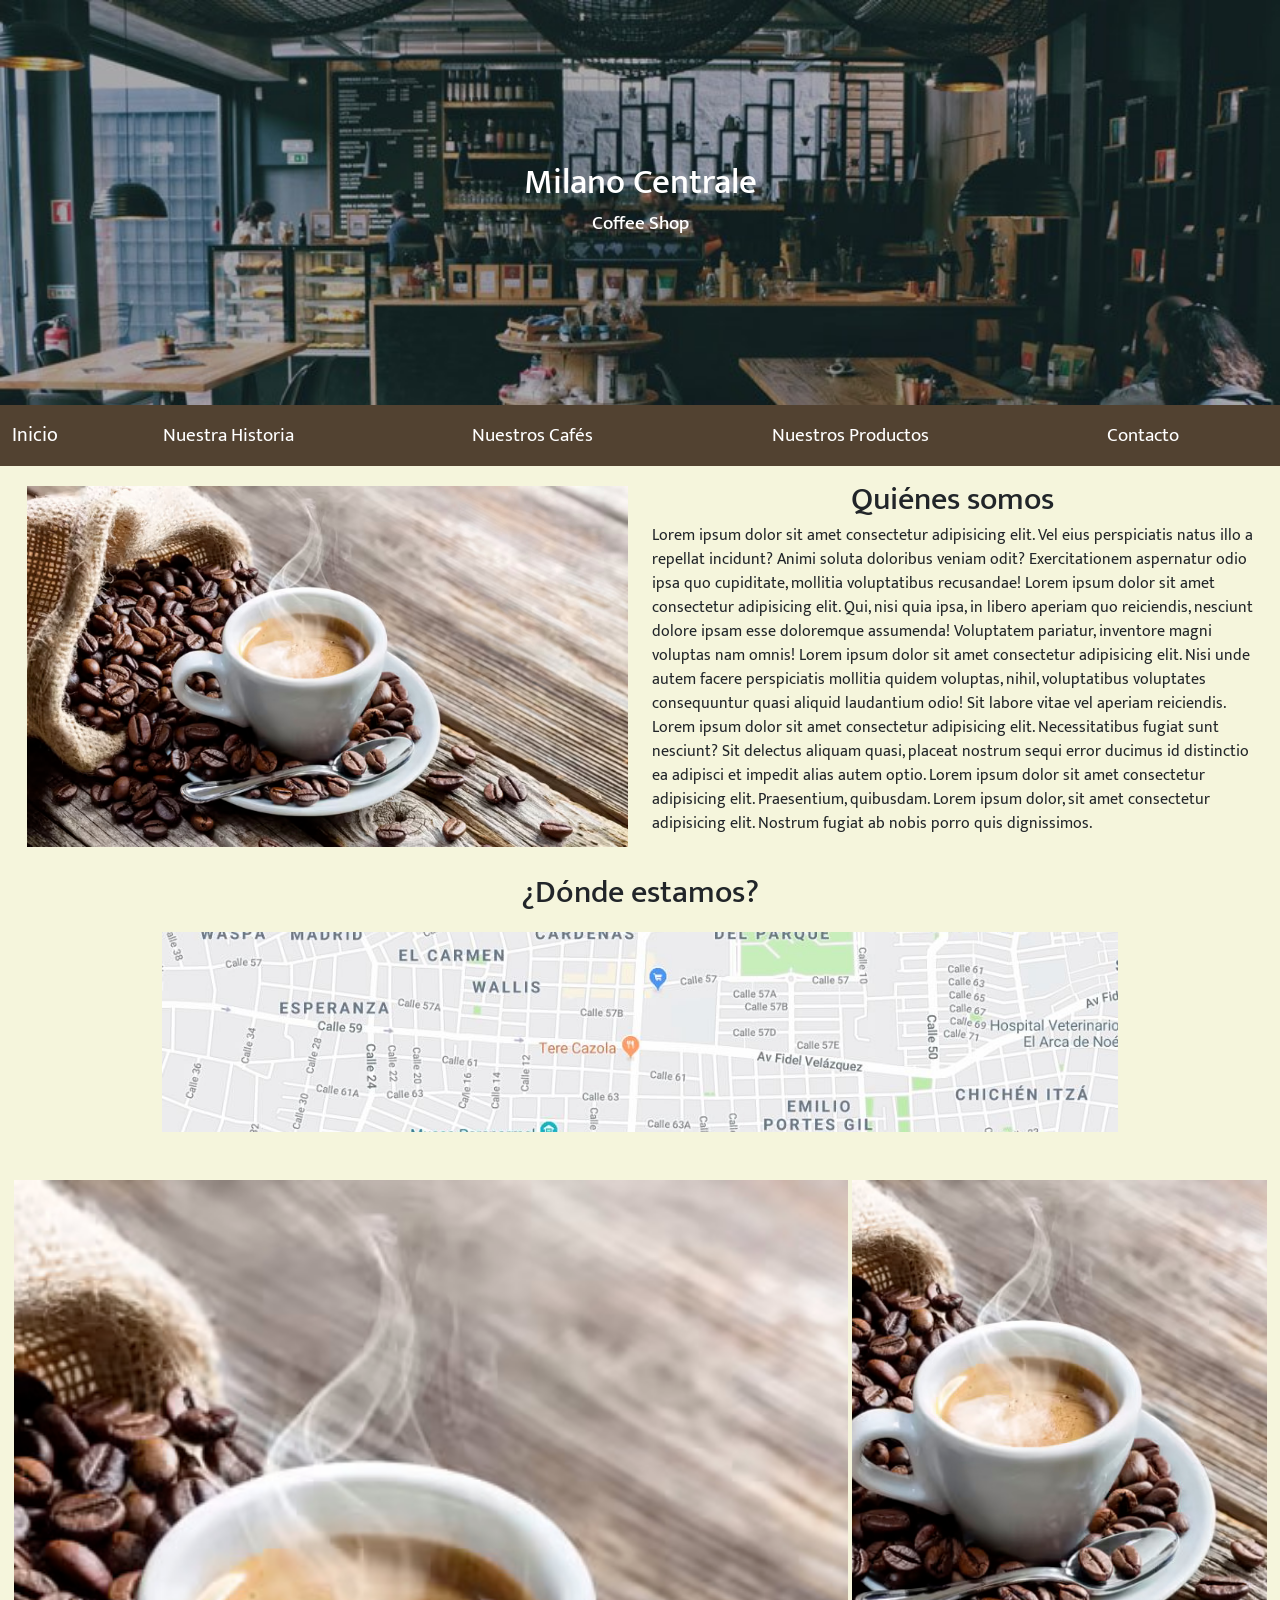
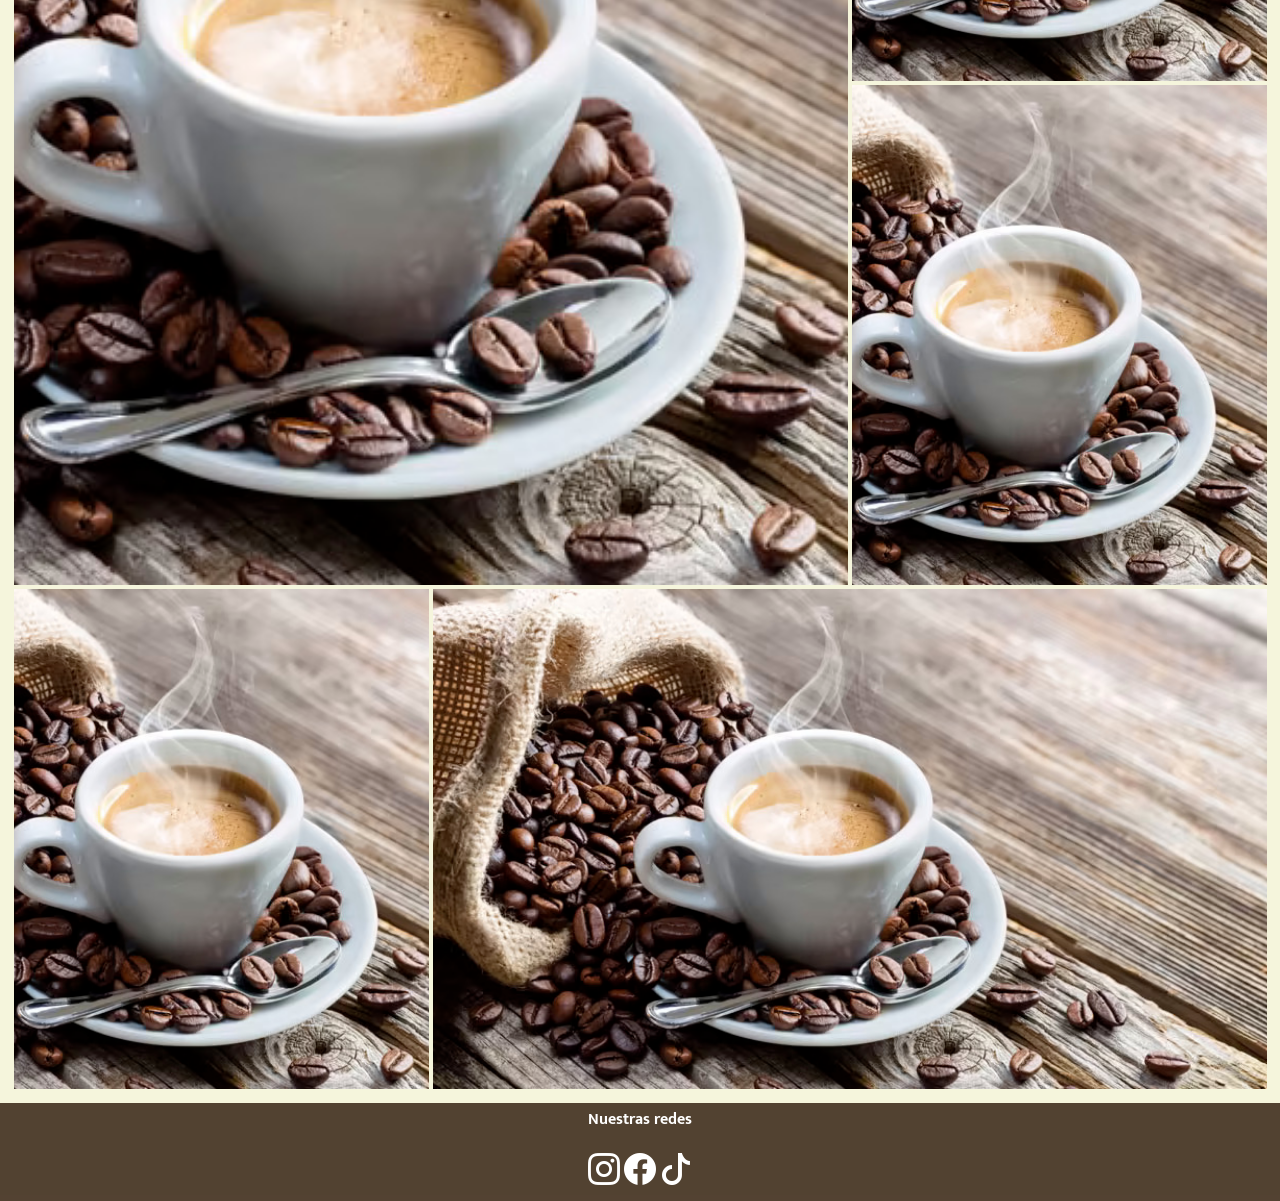
<file: index.html>
<!DOCTYPE html>
<html lang="es">
<head>
    <meta charset="UTF-8">
    <meta http-equiv="X-UA-Compatible" content="IE=edge">
    <meta name="viewport" content="width=device-width, initial-scale=1.0">

    <link rel="stylesheet" href="./css/bootstrap.min.css">

    <link rel="stylesheet" href="https://cdn.jsdelivr.net/npm/bootstrap-icons@1.8.3/font/bootstrap-icons.css">
    <link rel="preconnect" href="https://fonts.googleapis.com">
    <link rel="preconnect" href="https://fonts.gstatic.com" crossorigin>
    <link href="https://fonts.googleapis.com/css2?family=Mukta:wght@200;400;700&display=swap" rel="stylesheet">

    <link rel="stylesheet" href="./css/styles.css">

    <title>Milano Centrale</title>
</head>

<body>

    <header>

        <section class="container-fluid header-titulos">
            <h1>Milano Centrale</h1>
            <h2>Coffee Shop</h2>
        </section>

        </nav>

        <nav class="navbar navbar-expand-lg navbar-dark">

            <div class="container-fluid">

                <a class="navbar-brand" href="#">Inicio</a>
                <button class="navbar-toggler" type="button" data-bs-toggle="collapse" data-bs-target="#navbarTogglerDemo02" aria-controls="navbarTogglerDemo02" aria-expanded="false" aria-label="Toggle navigation">
                <span class="navbar-toggler-icon"></span>
                </button>
            
                <div class="collapse navbar-collapse" id="navbarTogglerDemo02">

                    <ul class="navbar-nav me-auto mb-2 mb-lg-0 col justify-content-around">

                        <li class="nav-item">
                            <a class="nav-link active" aria-current="page" href="./pages/nuestrahistoria.html">Nuestra Historia</a>
                        </li>

                        <li class="nav-item">
                            <a class="nav-link active" aria-current="page" href="./pages/nuestroscafes.html">Nuestros Cafés</a>
                        </li>

                        <li class="nav-item">
                            <a class="nav-link active" aria-current="page" href="./pages/nuestrosproductos.html">Nuestros Productos</a>
                        </li>

                        <li class="nav-item">
                            <a class="nav-link active" aria-current="page" href="./pages/contacto.html">Contacto</a>
                        </li>

                    </ul>

                </div>
            </div>
        </nav>

    </header>

    <main>
        
        <section class="container-fluid">

            <article class="row quienes-somos">

                <div class="col">
                    <img src="./imagenes/café-random.jpg" alt="café-random" class="">
                </div>

                <div class="quienes-somos-texto col">
                    <h2>Quiénes somos</h2>
                    <p>Lorem ipsum dolor sit amet consectetur adipisicing elit. Vel eius perspiciatis natus illo a repellat incidunt? Animi soluta doloribus veniam odit? Exercitationem aspernatur odio ipsa quo cupiditate, mollitia voluptatibus recusandae! Lorem ipsum dolor sit amet consectetur adipisicing elit. Qui, nisi quia ipsa, in libero aperiam quo reiciendis, nesciunt dolore ipsam esse doloremque assumenda! Voluptatem pariatur, inventore magni voluptas nam omnis! Lorem ipsum dolor sit amet consectetur adipisicing elit. Nisi unde autem facere perspiciatis mollitia quidem voluptas, nihil, voluptatibus voluptates consequuntur quasi aliquid laudantium odio! Sit labore vitae vel aperiam reiciendis. Lorem ipsum dolor sit amet consectetur adipisicing elit. Necessitatibus fugiat sunt nesciunt? Sit delectus aliquam quasi, placeat nostrum sequi error ducimus id distinctio ea adipisci et impedit alias autem optio. Lorem ipsum dolor sit amet consectetur adipisicing elit. Praesentium, quibusdam. Lorem ipsum dolor, sit amet consectetur adipisicing elit. Nostrum fugiat ab nobis porro quis dignissimos.</p>
                </div>
            </article>

        </section>

        <section class="donde-estamos">

            <article class="justify-content-center">

                <div class="container-fluid">
                    <h2>¿Dónde estamos?</h2>
                </div>

                <div class="container-fluid donde-estamos-mapa">
                    <a href="https://www.google.com/maps/place/Milano+Centrale+Specialty+Coffee/@-34.1747232,-58.9501769,17z/data=!4m5!3m4!1s0x95bb733f898711e5:0xee71938875280c50!8m2!3d-34.1747314!4d-58.9478635" target="_blank"><img src="imagenes/google-maps.jpg" alt="Google maps"></a>
                </div>

            </article>

        </section>


        <section class="contenedor-galeria">

            <article class="grilla">

                <img src="./imagenes/café-random.jpg" alt="" class="grilla-img1">
                <img src="./imagenes/café-random.jpg" alt="" class="grilla-img2">
                <img src="./imagenes/café-random.jpg" alt="" class="grilla-img3">
                <img src="./imagenes/café-random.jpg" alt="" class="grilla-img4">
                <img src="./imagenes/café-random.jpg" alt="" class="grilla-img5">

            </article>


        </section>

    </main>

    <footer class="footer">

        <div class="footer-redes">
        <p>Nuestras redes</p>
        <a href="https://www.instagram.com/milanocentrale.oficial/" target="_blank"><i class="bi-instagram"></i></a>
        <a href="https://www.instagram.com/milanocentrale.oficial/" target="_blank"><i class="bi-facebook"></i></a>
        <a href="https://www.instagram.com/milanocentrale.oficial/" target="_blank"><i class="bi-tiktok"></i></a>
        </div>

    </footer>

<link rel="stylesheet" href="./js/bootstrap.js">
</body>

</html>
</file>
<file: css/styles.css>
/* font-family: 'Mukta', sans-serif; */

*{
    font-family: 'Mukta', sans-serif;
}

/* ================ index.html =============== */

/* ----- Header ----- */

.header-titulos {
    display: flex;
    flex-direction: column;
    justify-content: center;

    text-align: center;

    color: white;

    padding: 20px;
    height: 45vh;

    background-image: url(../imagenes/fondo-header.jpg);
    background-size: cover;
}

.header-titulos h1 {
    font-size: 2.2rem;
}

.header-titulos h2 {
    font-size: 1.2rem;
}

/* ----- Nav ----- */

nav {
    font-size: 1.2rem;
    background-color: #2e1a06d2;
}

/* ----- Quiénes somos ----- */

.quienes-somos {
    padding: 15px;
    background-color: beige;

    align-items: center;
}

.quienes-somos-texto h2{
    text-align: center;
    height: 35px;
}

.quienes-somos img {
    width: 100%;
}

@media (max-width: 992px) {
    .quienes-somos {
        display: inline-flex;
        flex-direction: column;
        padding-top: 30px;
    }
    .quienes-somos-texto {
        padding-top: 30px;
    }
}

/* ----- Dónde estamos ----- */

.donde-estamos {
    background-color: beige;

    align-items: center;

    padding-top: 7px;
    padding-bottom: 35px;
}

.donde-estamos h2{
    text-align: center;
    height: 50px;
}

.donde-estamos img {
    width: 100%;

    padding-left: 150px;
    padding-right: 150px;

    height: 200px;

    object-fit: cover;
}

@media (max-width: 992px) {
    .donde-estamos img {
        padding-left: 50px;
        padding-right: 50px;
    }
}

/* ----- Galería ----- */

.contenedor-galeria {
    padding: 1.5vh;
    background-color: beige;

    height: 100%;
    width: 100%;

    /* Acá no me deja asignarle un height concreto, porque se me interpone con el footer */
}

.grilla {
    display: grid;
    gap: 4px;
    
    grid-template-columns: repeat(3, 1fr);
    grid-template-rows: repeat(3, 1fr);

    grid-template-areas: 
    "img1 img1 img2"
    "img1 img1 img3"
    "img4 img5 img5";
}

.grilla-img1 {
    grid-area: img1;
}
.grilla-img2 {
    grid-area: img2;
}
.grilla-img3 {
    grid-area: img3;
}
.grilla-img4 {
    grid-area: img4;
}
.grilla-img5 {
    grid-area: img5;
}

.grilla img {
    width: 100%;
    height: 100%;

    object-fit: cover;

    transition: 0.5s;
}

.grilla img:hover {
    transform: scale(1.1);
    box-shadow: 0px 9px 28px 3px rgba(0, 0, 0, 0.9);
}

@media (max-width: 992px) {
    .grilla {
        grid-template-columns: repeat(2, 1fr);
        grid-template-rows: repeat(3, 1fr);
    
        grid-template-areas: 
        "img1 img1"
        "img2 img3"
        "img4 img5";
    }
}

/* ----- Footer ----- */

.footer {
    width: 100%;
    background-color: #2e1a06d2;
}

.footer-redes {
    text-align: center;
    padding: 5px;
    color: white;
}

.footer-redes p{
    font-weight: bold;
}

.footer-redes i {
    font-size: 2rem;
    color: white;
}

/* ================ nuestrahistoria.html =============== */

.nuestra-historia {
    padding: 15px;
    background-color: beige;
}

.nuestra-historia h2{
    text-align: center;
    height: 50px;
}

.nuestra-historia a img {
    width: 100%;
}

@media (max-width: 992px) {
    .nuestra-historia {
        display: inline-flex;
        flex-direction: column;
        text-align: center;
        align-items: center;
    }
    .nuestra-historia-texto {
        padding-top: 15px;
        width: 100%;
    }
    .nuestra-historia img {
        width: 100%;
    }
}

/* ================ contacto.html =============== */

.contacto {
    background-color: beige;
    padding: 15px;

    text-align: center;
    justify-content: center;
    align-items: center;
}

.contacto h2 {
    height: 50px;
}

.horarios  {
    font-weight: bold;
    font-size: 1.2rem;
}

/* ================ nuestroscafes.html =============== */

.nuestros-cafes {
    background-color: beige;
    padding: 15px;

    text-align: center;
    justify-content: center;
    align-items: center;
}

.tabla-cafes {
    align-items: center;
    justify-content: center;

    /* No logré hacer que la tabla quedase en el medio y ocupara todo el ancho! */
}

/* ================ nuestrosproductos.html =============== */

.nuestros-productos {
    background-color: beige;
    padding: 15px;

    text-align: center;
    justify-content: center;
    align-items: center;
}

.tabla-productos {
    align-items: center;
    justify-content: center;

    /* No logré hacer que la tabla quedase en el medio y ocupara todo el ancho! */
}
</file>
